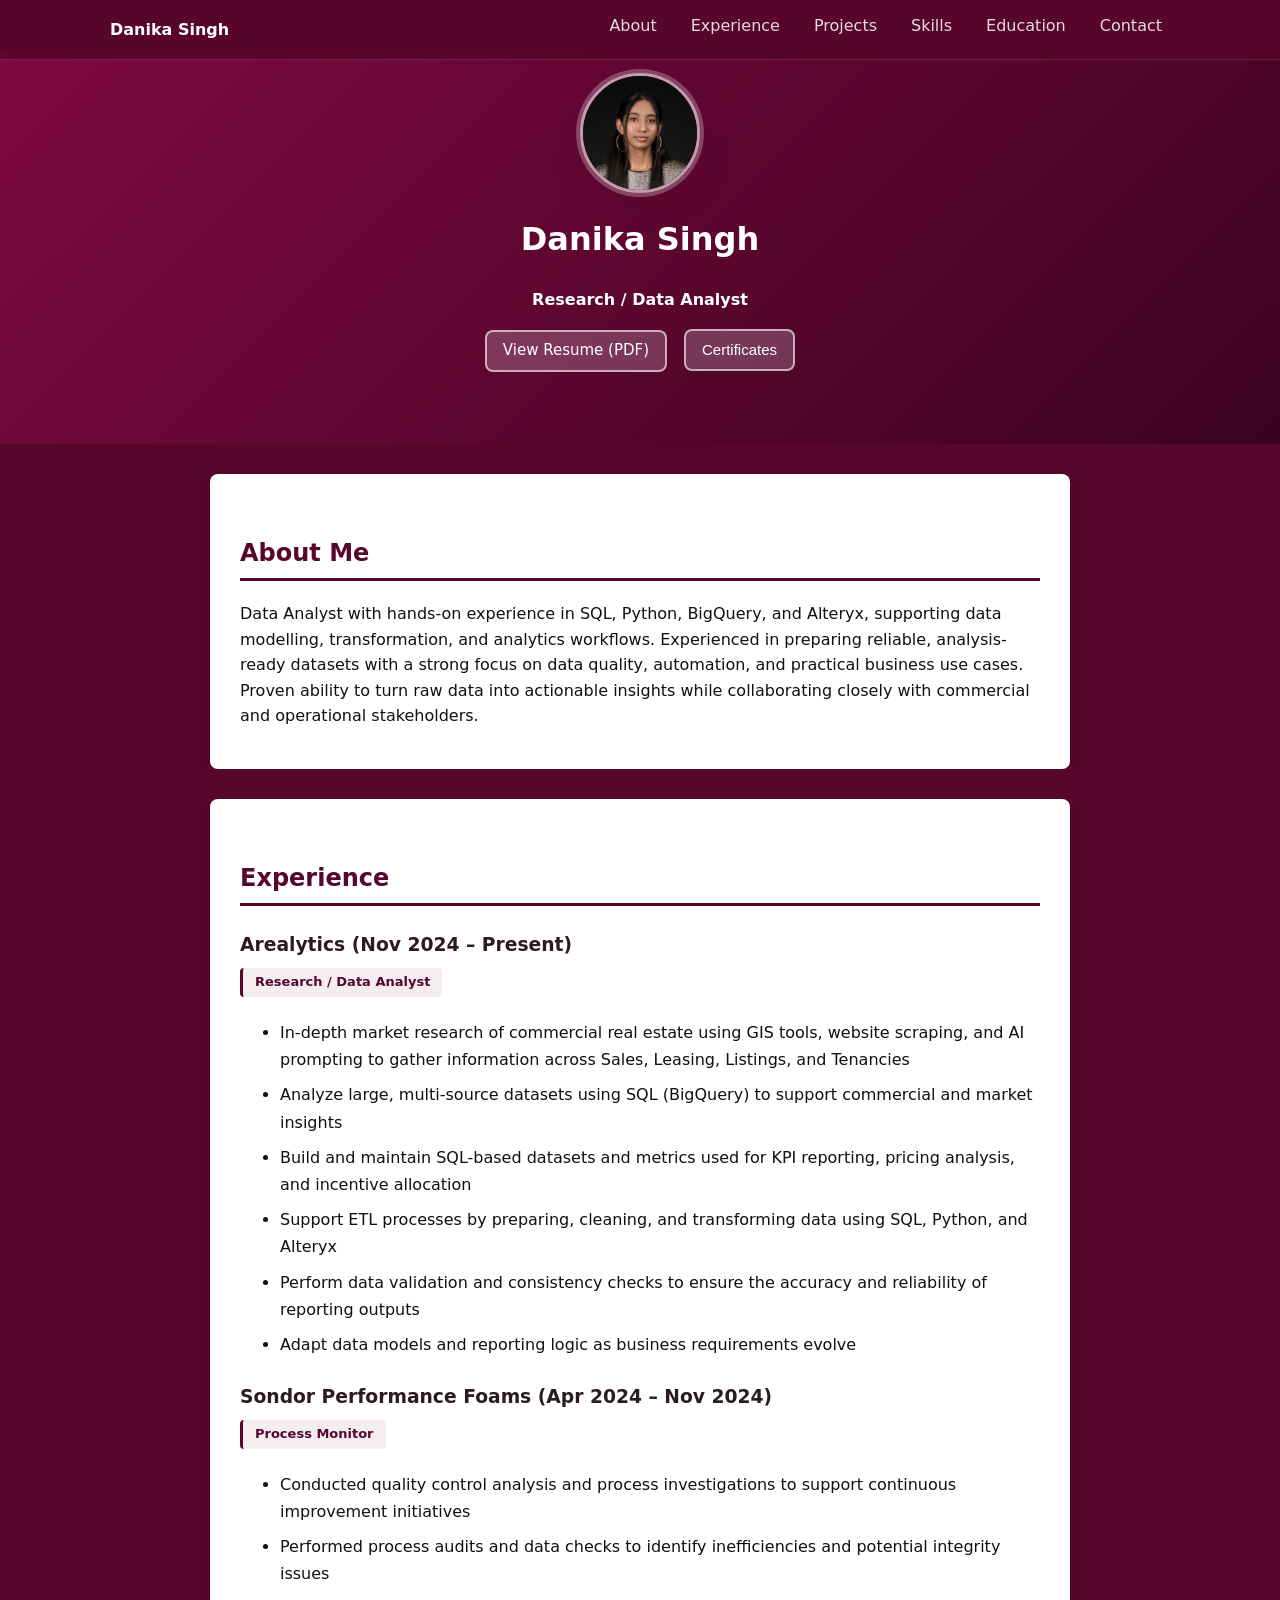
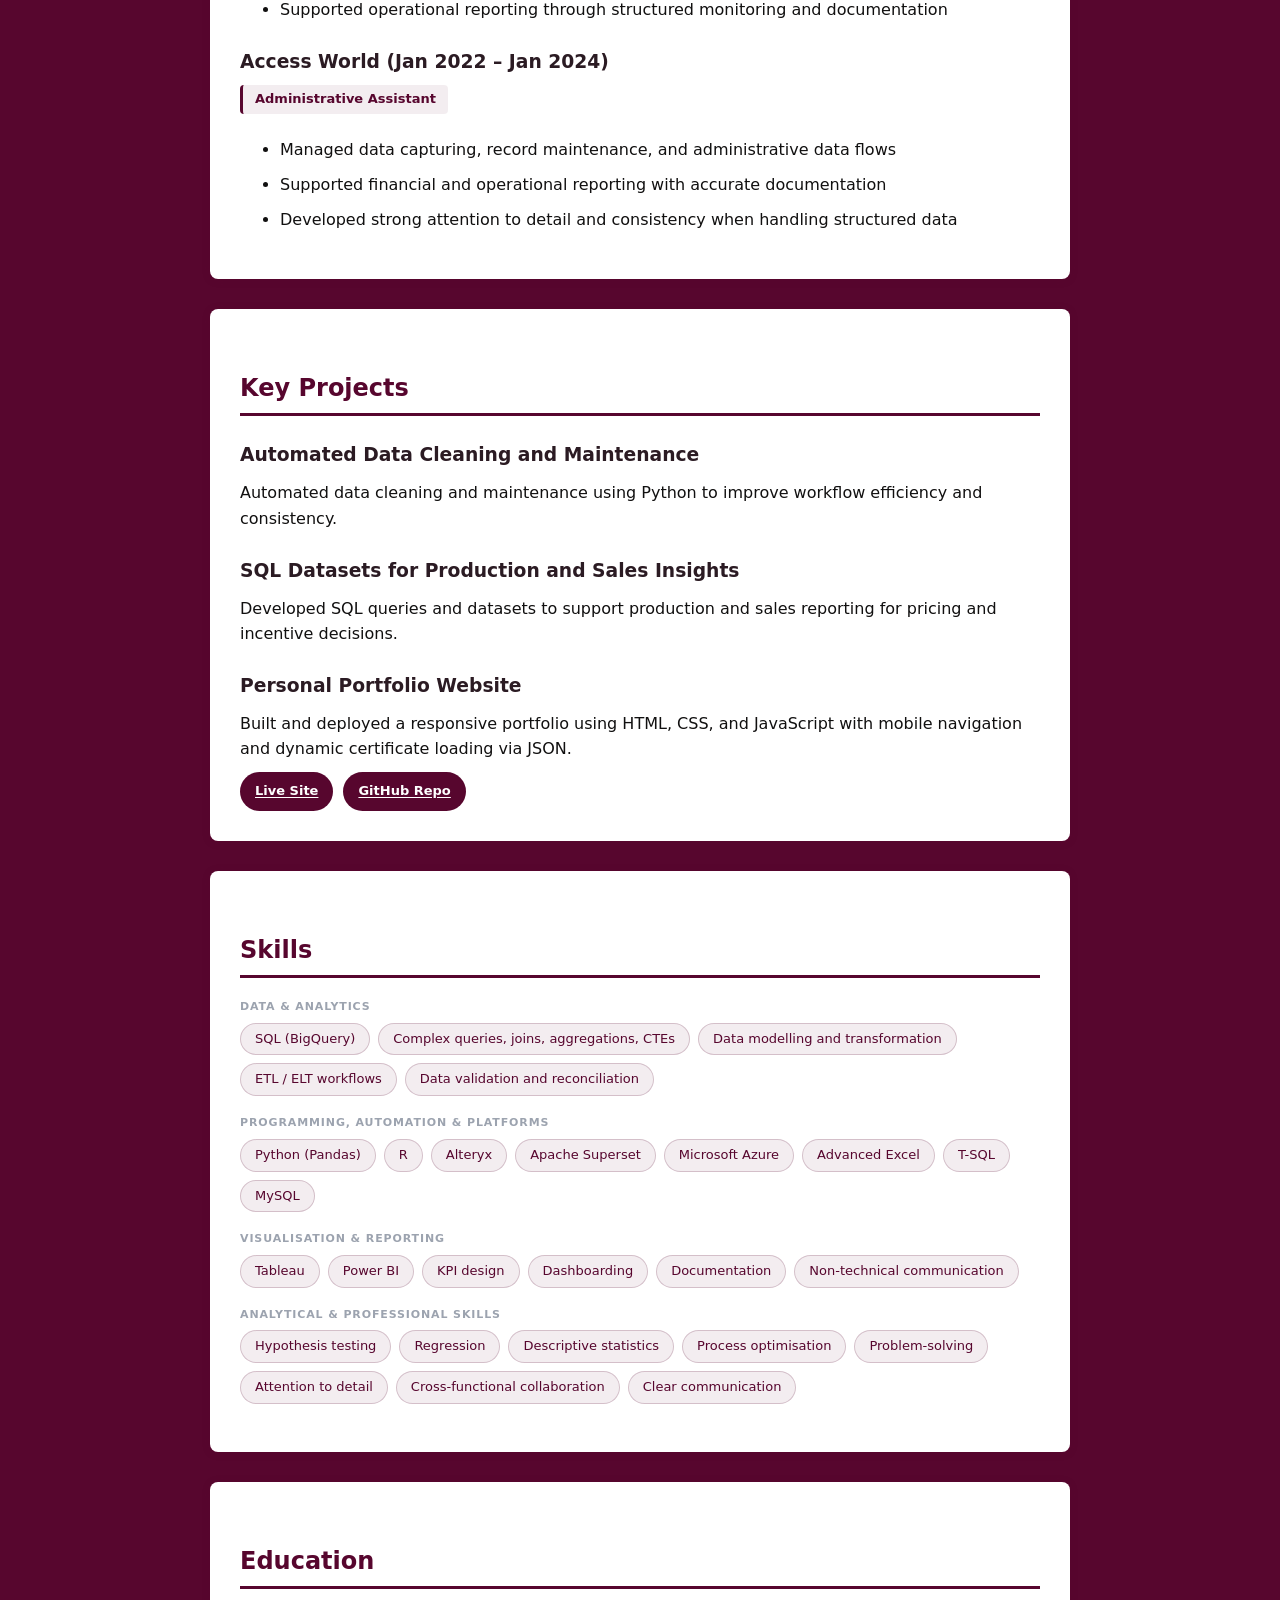
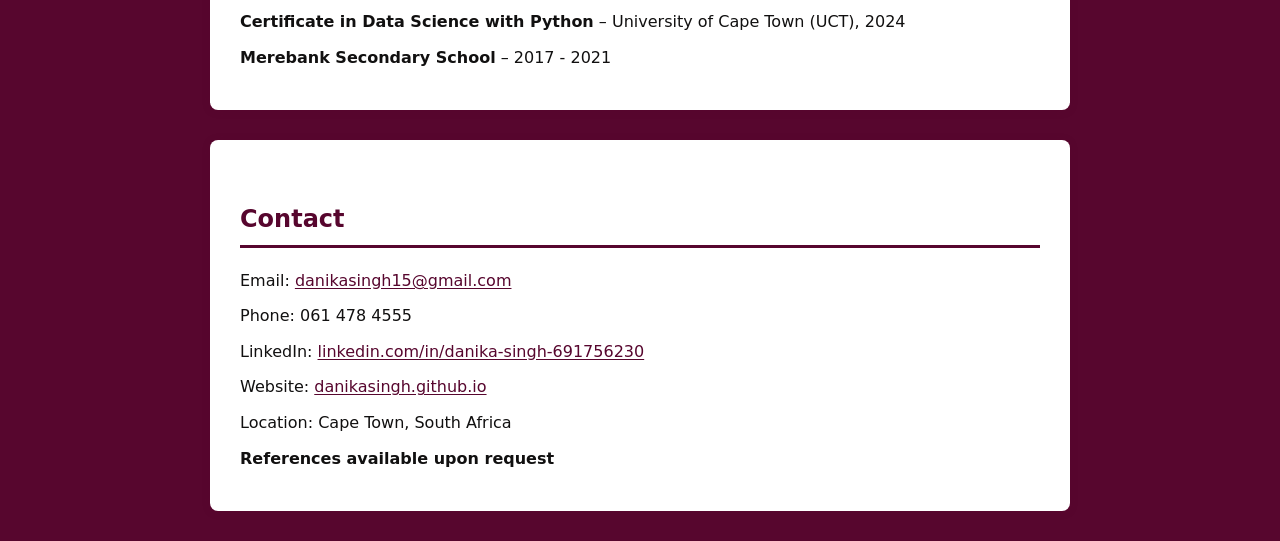
<file: index.html>
<!DOCTYPE html>
<html lang="en">
<head>
  <meta charset="UTF-8" />
  <meta name="viewport" content="width=device-width, initial-scale=1.0" />
  <title>Danika Singh | Research & Data Analyst</title>
  <link rel="stylesheet" href="style.css" />
</head>
<body>

  <nav>
    <div class="nav-container">
      <span class="logo">Danika Singh</span>
      <button class="nav-hamburger" id="nav-hamburger" aria-label="Toggle navigation" aria-expanded="false">
        <span></span><span></span><span></span>
      </button>
      <ul class="nav-links" id="nav-links">
        <li><a href="#about">About</a></li>
        <li><a href="#experience">Experience</a></li>
        <li><a href="#projects">Projects</a></li>
        <li><a href="#skills">Skills</a></li>
        <li><a href="#education">Education</a></li>
        <li><a href="#contact">Contact</a></li>
      </ul>
    </div>
  </nav>

  <header class="hero">
    <img src="images/profile.jpg" alt="Danika Singh" class="profile-photo">
    <h1>Danika Singh</h1>
    <p>Research / Data Analyst</p>
    <a href="resume.pdf" class="btn btn-light">View Resume (PDF)</a>
    <button id="certs-toggle" class="btn btn-light" style="margin-left:12px">Certificates</button>
    <div id="certs-panel" style="display:none;max-width:760px;margin:18px auto 0;text-align:left;">
      <div id="cert-list" style="margin-top:8px;padding-left:18px"></div>
    </div>
  </header>

  <main>

  <section id="about">
    <h2>About Me</h2>
    <p>
      Data Analyst with hands-on experience in SQL, Python, BigQuery, and Alteryx, supporting data modelling, transformation, and analytics workflows. Experienced in preparing reliable, analysis-ready datasets with a strong focus on data quality, automation, and practical business use cases. Proven ability to turn raw data into actionable insights while collaborating closely with commercial and operational stakeholders.
    </p>
  </section>

  <section id="experience">
    <h2>Experience</h2>

    <h3>Arealytics (Nov 2024 – Present)</h3>
    <p class="job-title">Research / Data Analyst</p>
    <ul>
      <li>In-depth market research of commercial real estate using GIS tools, website scraping, and AI prompting to gather information across Sales, Leasing, Listings, and Tenancies</li>
      <li>Analyze large, multi-source datasets using SQL (BigQuery) to support commercial and market insights</li>
      <li>Build and maintain SQL-based datasets and metrics used for KPI reporting, pricing analysis, and incentive allocation</li>
      <li>Support ETL processes by preparing, cleaning, and transforming data using SQL, Python, and Alteryx</li>
      <li>Perform data validation and consistency checks to ensure the accuracy and reliability of reporting outputs</li>
      <li>Adapt data models and reporting logic as business requirements evolve</li>
    </ul>

    <h3>Sondor Performance Foams (Apr 2024 – Nov 2024)</h3>
    <p class="job-title">Process Monitor</p>
    <ul>
      <li>Conducted quality control analysis and process investigations to support continuous improvement initiatives</li>
      <li>Performed process audits and data checks to identify inefficiencies and potential integrity issues</li>
      <li>Supported operational reporting through structured monitoring and documentation</li>
    </ul>

    <h3>Access World (Jan 2022 – Jan 2024)</h3>
    <p class="job-title">Administrative Assistant</p>
    <ul>
      <li>Managed data capturing, record maintenance, and administrative data flows</li>
      <li>Supported financial and operational reporting with accurate documentation</li>
      <li>Developed strong attention to detail and consistency when handling structured data</li>
    </ul>
  </section>

  <section id="projects">
    <h2>Key Projects</h2>

    <h3>Automated Data Cleaning and Maintenance</h3>
    <p>Automated data cleaning and maintenance using Python to improve workflow efficiency and consistency.</p>

    <h3>SQL Datasets for Production and Sales Insights</h3>
    <p>Developed SQL queries and datasets to support production and sales reporting for pricing and incentive decisions.</p>

    <h3>Personal Portfolio Website</h3>
    <p>Built and deployed a responsive portfolio using HTML, CSS, and JavaScript with mobile navigation and dynamic certificate loading via JSON.</p>
    <div class="project-links">
      <a class="project-link-btn" href="https://danikasingh.github.io" target="_blank" rel="noopener">Live Site</a>
      <a class="project-link-btn" href="https://github.com/danikasingh/danikasingh.github.io" target="_blank" rel="noopener">GitHub Repo</a>
    </div>
  </section>

  <section id="skills">
    <h2>Skills</h2>
    <div class="skill-group">
      <span class="skill-label">Data &amp; Analytics</span>
      <div class="chips"><span class="chip">SQL (BigQuery)</span><span class="chip">Complex queries, joins, aggregations, CTEs</span><span class="chip">Data modelling and transformation</span><span class="chip">ETL / ELT workflows</span><span class="chip">Data validation and reconciliation</span></div>
    </div>
    <div class="skill-group">
      <span class="skill-label">Programming, Automation &amp; Platforms</span>
      <div class="chips"><span class="chip">Python (Pandas)</span><span class="chip">R</span><span class="chip">Alteryx</span><span class="chip">Apache Superset</span><span class="chip">Microsoft Azure</span><span class="chip">Advanced Excel</span><span class="chip">T-SQL</span><span class="chip">MySQL</span></div>
    </div>
    <div class="skill-group">
      <span class="skill-label">Visualisation &amp; Reporting</span>
      <div class="chips"><span class="chip">Tableau</span><span class="chip">Power BI</span><span class="chip">KPI design</span><span class="chip">Dashboarding</span><span class="chip">Documentation</span><span class="chip">Non-technical communication</span></div>
    </div>
    <div class="skill-group">
      <span class="skill-label">Analytical &amp; Professional Skills</span>
      <div class="chips"><span class="chip">Hypothesis testing</span><span class="chip">Regression</span><span class="chip">Descriptive statistics</span><span class="chip">Process optimisation</span><span class="chip">Problem-solving</span><span class="chip">Attention to detail</span><span class="chip">Cross-functional collaboration</span><span class="chip">Clear communication</span></div>
    </div>
  </section>

  <section id="education">
    <h2>Education</h2>
    <p><strong>Certificate in Data Science with Python</strong> – University of Cape Town (UCT), 2024</p>
    <p><strong>Merebank Secondary School</strong> – 2017 - 2021</p>
  </section>

  <section id="contact">
    <h2>Contact</h2>
    <p>Email: <a href="mailto:danikasingh15@gmail.com">danikasingh15@gmail.com</a></p>
    <p>Phone: 061 478 4555</p>
    <p>LinkedIn: <a href="https://www.linkedin.com/in/danika-singh-691756230" target="_blank" rel="noopener">linkedin.com/in/danika-singh-691756230</a></p>
    <p>Website: <a href="https://danikasingh.github.io" target="_blank" rel="noopener">danikasingh.github.io</a></p>
    <p>Location: Cape Town, South Africa</p>
    <p><strong>References available upon request</strong></p>
  </section>

</main>

  <script>
  (function(){
    const toggle = document.getElementById('certs-toggle');
    const panel = document.getElementById('certs-panel');
    const list = document.getElementById('cert-list');

    toggle && toggle.addEventListener('click', ()=>{
      panel.style.display = panel.style.display === 'none' ? 'block' : 'none';
      if(panel.style.display === 'block') loadCerts();
    });

    async function loadCerts(){
      list.innerHTML = '<div style="color:var(--muted)">Loading…</div>';
      try{
        const res = await fetch('certs.json',{cache:'no-store'});
        if(!res.ok) throw new Error('No certs.json');
        const items = await res.json();
        if(!items.length){ list.innerHTML = '<div style="color:var(--muted)">No certificates listed.</div>'; return; }
        list.innerHTML = '';
        items.forEach(it=>{
          const a = document.createElement('a');
          a.href = it.file;
          a.target = '_blank';
          a.rel = 'noopener';
          a.textContent = it.name || it.file;
          a.style.cssText = 'display:block;margin:6px 0;color:#fff;font-weight:600;';
          list.appendChild(a);
        });
      }catch(e){
        list.innerHTML = '<div style="color:var(--muted)">Could not load certificates. Make sure you are viewing the site via a local server (e.g. Live Server in VS Code), not directly as a file.</div>';
      }
    }
  })();

  // Mobile nav toggle
  (function(){
    const hamburger = document.getElementById('nav-hamburger');
    const navLinks = document.getElementById('nav-links');
    hamburger && hamburger.addEventListener('click', function(){
      const open = navLinks.classList.toggle('open');
      hamburger.classList.toggle('open', open);
      hamburger.setAttribute('aria-expanded', open);
    });
    // Close menu when a nav link is clicked
    navLinks && navLinks.querySelectorAll('a').forEach(function(link){
      link.addEventListener('click', function(){
        navLinks.classList.remove('open');
        hamburger.classList.remove('open');
        hamburger.setAttribute('aria-expanded', 'false');
      });
    });
  })();

  // Section reveal on scroll
  const _io = new IntersectionObserver(entries => {
    entries.forEach(e => { if(e.isIntersecting){ e.target.classList.add('visible'); _io.unobserve(e.target); } });
  }, {threshold: 0.08});
  document.querySelectorAll('section').forEach(s => _io.observe(s));

  </script>

</body>
</html>
</file>
<file: style.css>
:root{
  --bg: #57062e; /* navy background */
  --surface: #ffffff; /* white content cards */
  --muted: #9ca3af;
  --text-dark: #111010; /* dark text for white cards */
  --text-light: #e6eef8; /* light text for navy background */
  --accent: #57062e;
  --header-start: #57062e;
  --header-end: #57062e;
}

*{box-sizing:border-box}

body {
  font-family: Inter, system-ui, -apple-system, 'Segoe UI', Roboto, Arial, sans-serif;
  margin: 0;
  padding-top: 53px;
  line-height: 1.6;
  color: var(--text-light);
  background: var(--bg);
  -webkit-font-smoothing:antialiased;
  -moz-osx-font-smoothing:grayscale;
}

header {
  background: linear-gradient(135deg, #7d0940 0%, #57062e 60%, #3a021e 100%);
  color: #fff;
  padding: 72px 20px;
  text-align: center;
}

main {
  max-width: 900px;
  margin: 30px auto;
  padding: 0 20px;
}

h2 {
  margin-top: 30px;
  padding-bottom: 6px;
  border-bottom: 3px solid var(--accent);
  color: var(--accent);
}

a { color: var(--accent); text-decoration: none; }

.btn {
  display: inline-flex;
  align-items: center;
  justify-content: center;
  gap: 8px;
  margin-top: 16px;
  background: var(--accent);
  color: white;
  padding: 10px 16px;
  height: 42px;
  font-size: 15px;
  line-height: 1;
  border-radius: 8px;
  box-shadow: 0 6px 18px rgba(87, 6, 46, 0.12);
  border: none;
  cursor: pointer;
}

.btn.btn-light{
  background: rgba(255,255,255,0.2) !important;
  color: #fff !important;
  border: 2px solid rgba(255,255,255,0.6);
  box-shadow: none;
  backdrop-filter: blur(4px);
}

.btn.btn-light:hover{
  background: rgba(255,255,255,0.35) !important;
}

/* Make anchor buttons behave like button elements */
.btn[href]{
  display: inline-flex;
  align-items: center;
  justify-content: center;
}

/* Header subtitle bold */
header.hero p{ font-weight:700; margin:8px 0 0 0 }
 
section {
  background: var(--surface);
  color: var(--text-dark);
  padding: 30px;
  margin-bottom: 30px;
  border-radius: 8px;
  box-shadow: 0 1px 8px rgba(87, 6, 46, 0.16);
  opacity: 0;
  transform: translateY(18px);
  transition: opacity 0.5s ease, transform 0.5s ease;
}

section.visible {
  opacity: 1;
  transform: none;
}

h3 {
    margin-top: 24px;
  margin-bottom: 6px;
  color: #2b1b23;
}

ul { 
  line-height: 1.7;
  margin-top: 8px;
}

li {margin-bottom:8px}

p { margin: 10px 0; }

nav {
  background: rgba(87, 6, 46, 0.75);
  backdrop-filter: blur(8px);
  -webkit-backdrop-filter: blur(8px);
  border-bottom: 1px solid rgba(255,255,255,0.1);
  position: fixed;
  top: 0;
  left: 0;
  right: 0;
  width: 100%;
  z-index: 100;
}

.nav-container {
  max-width: 1100px;
  margin: 0 auto;
  padding: 12px 20px;
  display: flex;
  justify-content: space-between;
  align-items: center;
}

.logo {
  font-weight: 700;
  color: #fff;
}

.nav-links {
  list-style: none;
  display: flex;
  gap: 18px;
  margin: 0;
  padding: 0;
}

.nav-links a {
  color: rgba(255,255,255,0.85);
  font-weight: 500;
  padding: 6px 8px;
  border-radius: 6px;
}

.nav-links a:hover {
  color: #fff;
  background: rgba(255,255,255,0.15);
}

/* Hero spacing */
.hero { padding-top: 20px }

/* profile photo */
.profile-photo {
  width: 120px;
  height: 120px;
  border-radius: 50%;
  object-fit: cover;
  display: block;
  margin: 0 auto 12px;
  box-shadow: 0 0 0 4px rgba(255,255,255,0.25), 0 8px 28px rgba(87,6,46,0.6);
  border: 3px solid rgba(255,255,255,0.6);
}

/* Smooth scrolling */
html { scroll-behavior: smooth }

.nav-hamburger {
  display: none;
  flex-direction: column;
  justify-content: center;
  gap: 5px;
  background: none;
  border: none;
  cursor: pointer;
  padding: 6px;
  border-radius: 6px;
}

.nav-hamburger span {
  display: block;
  width: 24px;
  height: 2px;
  background: #fff;
  border-radius: 2px;
  transition: transform 0.25s ease, opacity 0.25s ease;
}

.nav-hamburger.open span:nth-child(1) { transform: translateY(7px) rotate(45deg); }
.nav-hamburger.open span:nth-child(2) { opacity: 0; }
.nav-hamburger.open span:nth-child(3) { transform: translateY(-7px) rotate(-45deg); }

@media (max-width: 720px) {
  .nav-hamburger { display: flex; }

  .nav-links {
    display: none;
    flex-direction: column;
    gap: 0;
    position: absolute;
    top: 100%;
    left: 0;
    right: 0;
    background: rgba(87, 6, 46, 0.97);
    backdrop-filter: blur(8px);
    -webkit-backdrop-filter: blur(8px);
    border-top: 1px solid rgba(255,255,255,0.1);
    padding: 8px 0;
  }

  .nav-links.open { display: flex; }

  .nav-links li { width: 100%; }

  .nav-links a {
    display: block;
    padding: 12px 24px;
    border-radius: 0;
  }
}

/* Skill chips */
.skill-group { margin-bottom: 18px; }
.skill-label { display: block; font-size: 11px; font-weight: 700; text-transform: uppercase; letter-spacing: 0.08em; color: var(--muted); margin-bottom: 7px; }
.chips { display: flex; flex-wrap: wrap; gap: 8px; }
.chip { background: rgba(87,6,46,0.07); color: #57062e; border: 1px solid rgba(87,6,46,0.2); padding: 5px 14px; border-radius: 20px; font-size: 13px; font-weight: 500; transition: background 0.2s, transform 0.2s; }
.chip:hover { background: rgba(87,6,46,0.14); transform: translateY(-1px); }

#contact a,
#projects a { text-decoration: underline; text-underline-offset: 2px; }

/* Job title badge */
.job-title { display: inline-block; background: rgba(87,6,46,0.07); color: #57062e; font-size: 13px; font-weight: 700; padding: 4px 12px; border-radius: 4px; border-left: 3px solid #57062e; margin: 2px 0 14px; }

/* Project link buttons */
.project-links {
  display: flex;
  flex-wrap: wrap;
  gap: 10px;
  margin-top: 10px;
}

.project-link-btn {
  display: inline-flex;
  align-items: center;
  justify-content: center;
  padding: 8px 14px;
  border-radius: 999px;
  font-size: 13px;
  font-weight: 700;
  color: #fff;
  background: #57062e;
  border: 1px solid rgba(87,6,46,0.25);
  transition: transform 0.15s ease, box-shadow 0.2s ease, background 0.2s ease;
}

.project-link-btn:hover {
  background: #6d0a3a;
  box-shadow: 0 4px 12px rgba(87,6,46,0.2);
  transform: translateY(-1px);
}
</file>
